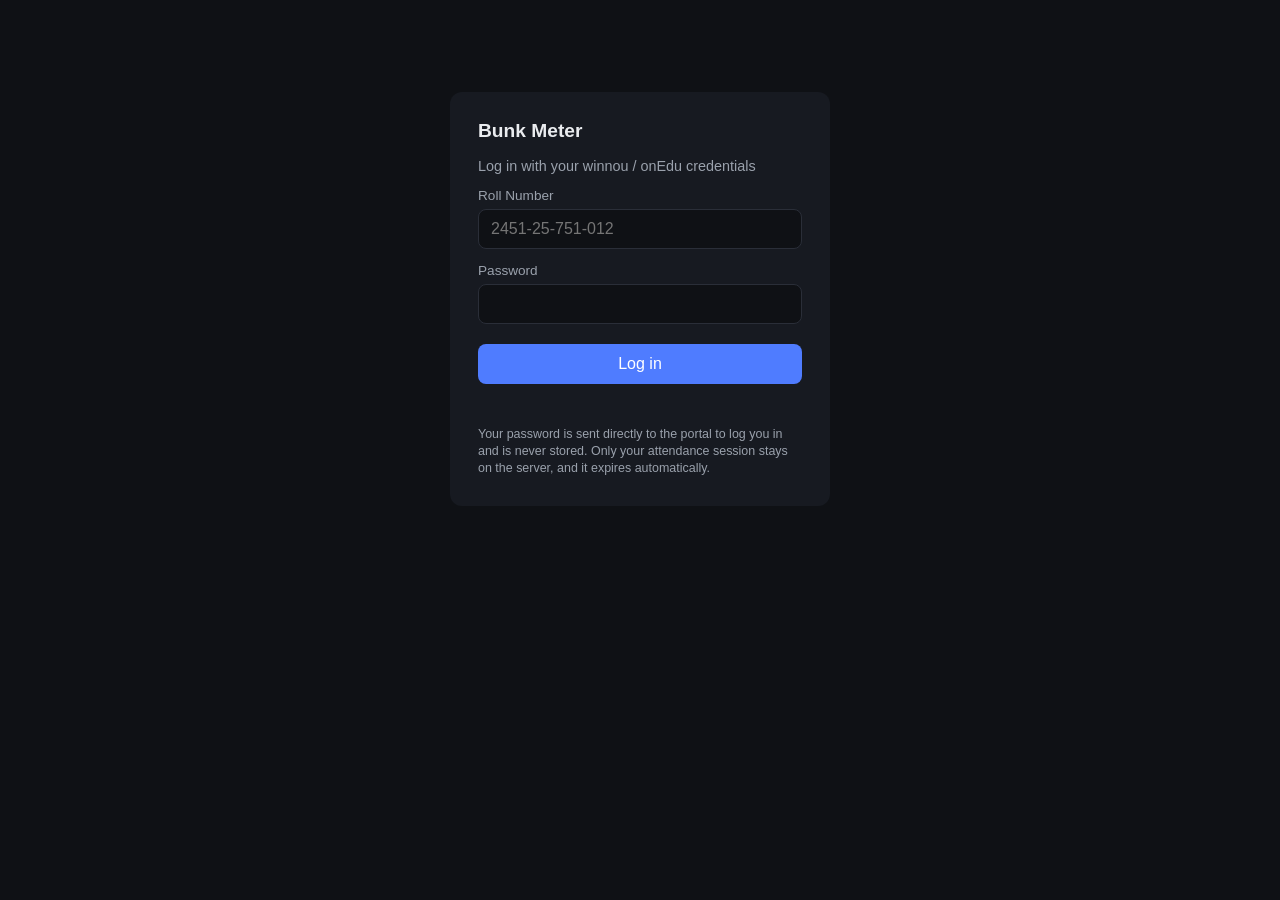
<file: index.html>
<!DOCTYPE html>
<html lang="en">
<head>
<meta charset="UTF-8">
<meta name="viewport" content="width=device-width, initial-scale=1.0">
<title>Bunk Meter — MVSR Attendance</title>
<style>
  :root {
    --safe: #1e9e5e;
    --danger: #d64545;
    --bg: #0f1115;
    --card: #171a21;
    --text: #eaecef;
    --muted: #9aa1ac;
  }
  * { box-sizing: border-box; }
  body {
    margin: 0;
    font-family: -apple-system, BlinkMacSystemFont, "Segoe UI", Roboto, sans-serif;
    background: var(--bg);
    color: var(--text);
    min-height: 100vh;
  }
  .wrap { max-width: 780px; margin: 0 auto; padding: 32px 16px 80px; }
  h1 { font-size: 1.5rem; margin-bottom: 4px; }
  .sub { color: var(--muted); margin-bottom: 28px; font-size: 0.9rem; }

  /* Login form */
  #login-card {
    background: var(--card);
    border-radius: 12px;
    padding: 28px;
    max-width: 380px;
    margin: 60px auto;
  }
  #login-card h2 { margin-top: 0; font-size: 1.2rem; }
  label { display: block; font-size: 0.85rem; color: var(--muted); margin: 14px 0 6px; }
  input[type=text], input[type=password] {
    width: 100%;
    padding: 10px 12px;
    border-radius: 8px;
    border: 1px solid #2a2e38;
    background: #0f1115;
    color: var(--text);
    font-size: 1rem;
  }
  button {
    margin-top: 20px;
    width: 100%;
    padding: 11px;
    border-radius: 8px;
    border: none;
    background: #4f7cff;
    color: white;
    font-size: 1rem;
    cursor: pointer;
  }
  button:hover { background: #3d67e6; }
  button:disabled { opacity: 0.6; cursor: not-allowed; }
  .error { color: var(--danger); font-size: 0.85rem; margin-top: 10px; min-height: 1em; }
  .privacy-note { font-size: 0.78rem; color: var(--muted); margin-top: 18px; line-height: 1.4; }

  /* Dashboard */
  #dashboard { display: none; }
  .overall-card {
    background: var(--card);
    border-radius: 12px;
    padding: 24px;
    margin-bottom: 20px;
    display: flex;
    justify-content: space-between;
    align-items: center;
    flex-wrap: wrap;
    gap: 16px;
  }
  .overall-pct { font-size: 2.4rem; font-weight: 700; }
  .overall-verdict { font-size: 0.95rem; margin-top: 4px; }
  .badge {
    padding: 4px 10px;
    border-radius: 999px;
    font-size: 0.8rem;
    font-weight: 600;
  }
  .badge.safe { background: rgba(30,158,94,0.15); color: var(--safe); }
  .badge.danger { background: rgba(214,69,69,0.15); color: var(--danger); }

  .subject-row {
    background: var(--card);
    border-radius: 10px;
    padding: 16px 18px;
    margin-bottom: 10px;
  }
  .subject-top { display: flex; justify-content: space-between; align-items: center; }
  .subject-name { font-weight: 600; font-size: 0.98rem; }
  .subject-pct { font-weight: 700; }
  .bar-track {
    height: 6px;
    background: #24272f;
    border-radius: 999px;
    margin-top: 10px;
    overflow: hidden;
  }
  .bar-fill { height: 100%; border-radius: 999px; }
  .subject-meta { font-size: 0.82rem; color: var(--muted); margin-top: 8px; }

  #logout-btn {
    background: transparent;
    border: 1px solid #2a2e38;
    color: var(--muted);
    width: auto;
    padding: 7px 14px;
    font-size: 0.85rem;
    margin: 0;
  }
  .top-bar { display: flex; justify-content: space-between; align-items: center; margin-bottom: 20px; }
  .loading { text-align: center; color: var(--muted); padding: 40px 0; }
</style>
</head>
<body>
<div class="wrap">

  <div id="login-card">
    <h2>Bunk Meter</h2>
    <p class="sub" style="margin-bottom:0;">Log in with your winnou / onEdu credentials</p>
    <label for="username">Roll Number</label>
    <input type="text" id="username" autocomplete="username" placeholder="2451-25-751-012">
    <label for="password">Password</label>
    <input type="password" id="password" autocomplete="current-password">
    <button id="login-btn">Log in</button>
    <div class="error" id="login-error"></div>
    <div class="privacy-note">
      Your password is sent directly to the portal to log you in and is never stored.
      Only your attendance session stays on the server, and it expires automatically.
    </div>
  </div>

  <div id="dashboard">
    <div class="top-bar">
      <div>
        <h1>Your Attendance</h1>
        <p class="sub" style="margin-bottom:0;">75% target</p>
      </div>
      <button id="logout-btn">Log out</button>
    </div>

    <div id="content"><div class="loading">Loading attendance…</div></div>
  </div>

</div>

<script>
const loginCard = document.getElementById('login-card');
const dashboard = document.getElementById('dashboard');
const loginBtn = document.getElementById('login-btn');
const loginError = document.getElementById('login-error');
const content = document.getElementById('content');

function pctColor(pct) {
  return pct >= 75 ? 'var(--safe)' : 'var(--danger)';
}

function renderDashboard(data) {
  const o = data.overall;
  const overallColor = pctColor(o.current_pct);

  let html = `
    <div class="overall-card">
      <div>
        <div class="overall-pct" style="color:${overallColor}">${o.current_pct}%</div>
        <div class="overall-verdict">
          ${o.status === 'safe'
            ? `You can bunk <b>${o.can_bunk}</b> more classes overall`
            : `Attend <b>${o.must_attend}</b> classes in a row to reach 75%`}
        </div>
      </div>
      <span class="badge ${o.status === 'safe' ? 'safe' : 'danger'}">
        ${o.status === 'safe' ? 'Safe' : 'At risk'}
      </span>
    </div>
  `;

  data.subjects.forEach(s => {
    const bm = s.bunk_meter;
    const color = pctColor(s.percentage);
    html += `
      <div class="subject-row">
        <div class="subject-top">
          <div class="subject-name">${s.subject}</div>
          <div class="subject-pct" style="color:${color}">${s.percentage}%</div>
        </div>
        <div class="bar-track">
          <div class="bar-fill" style="width:${Math.min(s.percentage,100)}%; background:${color}"></div>
        </div>
        <div class="subject-meta">
          ${s.attended}/${s.held} classes ·
          ${bm.status === 'safe'
            ? `can bunk ${bm.can_bunk} more`
            : `must attend next ${bm.must_attend} to recover`}
        </div>
      </div>
    `;
  });

  content.innerHTML = html;
}

async function loadAttendance() {
  content.innerHTML = '<div class="loading">Loading attendance…</div>';
  try {
    const res = await fetch('/api/attendance');
    const data = await res.json();
    if (!res.ok) {
      content.innerHTML = `<div class="loading">${data.error || 'Something went wrong.'}</div>`;
      return;
    }
    renderDashboard(data);
  } catch (e) {
    content.innerHTML = '<div class="loading">Network error. Try refreshing.</div>';
  }
}

loginBtn.addEventListener('click', async () => {
  const username = document.getElementById('username').value.trim();
  const password = document.getElementById('password').value;
  loginError.textContent = '';

  if (!username || !password) {
    loginError.textContent = 'Please enter both fields.';
    return;
  }

  loginBtn.disabled = true;
  loginBtn.textContent = 'Logging in…';

  try {
    const res = await fetch('/api/login', {
      method: 'POST',
      headers: { 'Content-Type': 'application/json' },
      body: JSON.stringify({ username, password })
    });
    const data = await res.json();

    if (!res.ok) {
      loginError.textContent = data.error || 'Login failed.';
      loginBtn.disabled = false;
      loginBtn.textContent = 'Log in';
      return;
    }

    // Clear password field from memory/DOM immediately after use
    document.getElementById('password').value = '';

    loginCard.style.display = 'none';
    dashboard.style.display = 'block';
    loadAttendance();
  } catch (e) {
    loginError.textContent = 'Could not reach the server.';
    loginBtn.disabled = false;
    loginBtn.textContent = 'Log in';
  }
});

document.getElementById('logout-btn').addEventListener('click', async () => {
  await fetch('/api/logout', { method: 'POST' });
  dashboard.style.display = 'none';
  loginCard.style.display = 'block';
  loginBtn.disabled = false;
  loginBtn.textContent = 'Log in';
});
</script>
</body>
</html>
</file>
